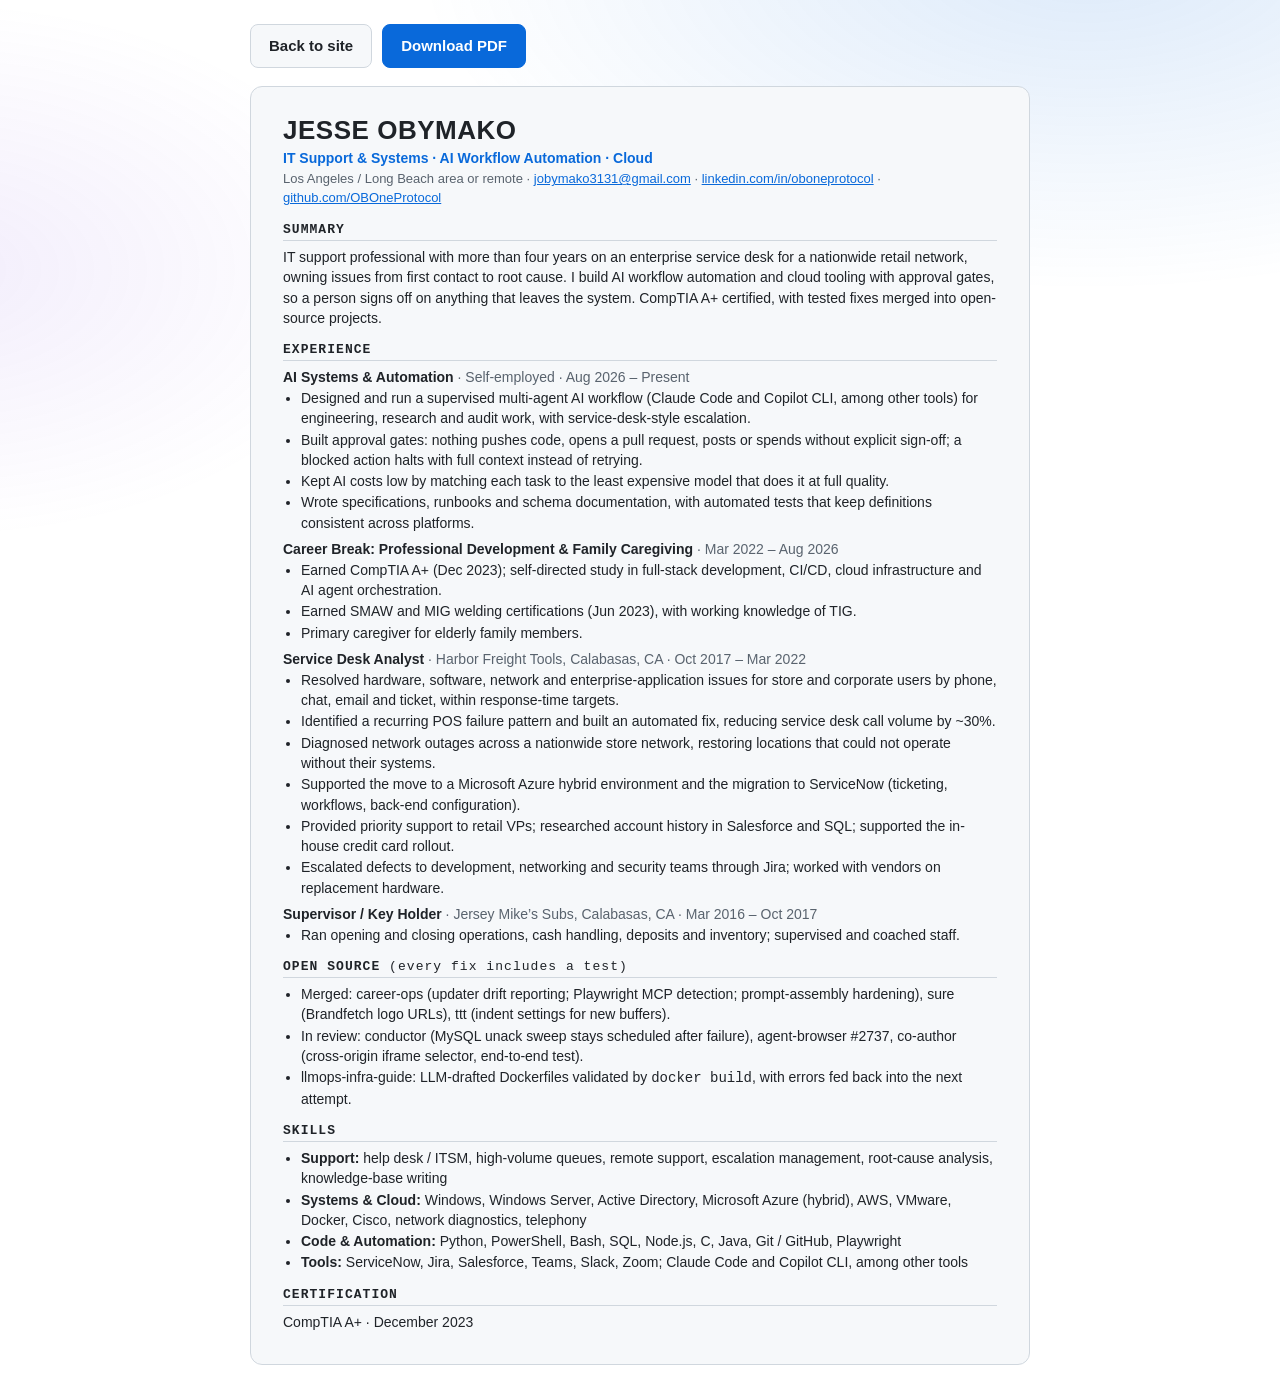
<file: resume.html>
<!DOCTYPE html>
<html lang="en" data-theme="dark">
<head>
<meta charset="utf-8"><meta name="viewport" content="width=device-width,initial-scale=1">
<link rel="icon" type="image/svg+xml" href="img/favicon.svg">
<script>try{var t=localStorage.getItem("theme");if(!t&&window.matchMedia&&matchMedia("(prefers-color-scheme: light)").matches)t="light";if(t)document.documentElement.setAttribute("data-theme",t)}catch(e){}</script>
<link rel="stylesheet" href="css/style.css">
<title>Jesse Obymako | Resume</title>
<meta name="description" content="Resume: IT support and systems, AI workflow automation and cloud.">
<link rel="canonical" href="https://oboneprotocol.github.io/resume.html">
<link rel="stylesheet" href="css/resume.css">
</head>
<body>
<a class="skip" href="#main">Skip to content</a>
<main id="main" class="rs">
<div class="actions"><a class="btn" href="./">Back to site</a><a class="btn primary" href="resume.pdf" download>Download PDF</a></div>
<article class="paper">
<h1>JESSE OBYMAKO</h1>
<p class="role">IT Support &amp; Systems &middot; AI Workflow Automation &middot; Cloud</p>
<p class="meta">Los Angeles / Long Beach area or remote &middot; <a href="mailto:jobymako3131@gmail.com">jobymako3131@gmail.com</a> &middot; <a href="https://www.linkedin.com/in/oboneprotocol/">linkedin.com/in/oboneprotocol</a> &middot; <a href="https://github.com/OBOneProtocol">github.com/OBOneProtocol</a></p>
<h2>SUMMARY</h2>
<p>IT support professional with more than four years on an enterprise service desk for a nationwide retail network, owning issues from first contact to root cause. I build AI workflow automation and cloud tooling with approval gates, so a person signs off on anything that leaves the system. CompTIA A+ certified, with tested fixes merged into open-source projects.</p>
<h2>EXPERIENCE</h2>
<h3>AI Systems &amp; Automation <span>&middot; Self-employed &middot; Aug 2026 &ndash; Present</span></h3>
<ul>
<li>Designed and run a supervised multi-agent AI workflow (Claude Code and Copilot CLI, among other tools) for engineering, research and audit work, with service-desk-style escalation.</li>
<li>Built approval gates: nothing pushes code, opens a pull request, posts or spends without explicit sign-off; a blocked action halts with full context instead of retrying.</li>
<li>Kept AI costs low by matching each task to the least expensive model that does it at full quality.</li>
<li>Wrote specifications, runbooks and schema documentation, with automated tests that keep definitions consistent across platforms.</li></ul>
<h3>Career Break: Professional Development &amp; Family Caregiving <span>&middot; Mar 2022 &ndash; Aug 2026</span></h3>
<ul>
<li>Earned CompTIA A+ (Dec 2023); self-directed study in full-stack development, CI/CD, cloud infrastructure and AI agent orchestration.</li>
<li>Earned SMAW and MIG welding certifications (Jun 2023), with working knowledge of TIG.</li>
<li>Primary caregiver for elderly family members.</li></ul>
<h3>Service Desk Analyst <span>&middot; Harbor Freight Tools, Calabasas, CA &middot; Oct 2017 &ndash; Mar 2022</span></h3>
<ul>
<li>Resolved hardware, software, network and enterprise-application issues for store and corporate users by phone, chat, email and ticket, within response-time targets.</li>
<li>Identified a recurring POS failure pattern and built an automated fix, reducing service desk call volume by ~30%.</li>
<li>Diagnosed network outages across a nationwide store network, restoring locations that could not operate without their systems.</li>
<li>Supported the move to a Microsoft Azure hybrid environment and the migration to ServiceNow (ticketing, workflows, back-end configuration).</li>
<li>Provided priority support to retail VPs; researched account history in Salesforce and SQL; supported the in-house credit card rollout.</li>
<li>Escalated defects to development, networking and security teams through Jira; worked with vendors on replacement hardware.</li></ul>
<h3>Supervisor / Key Holder <span>&middot; Jersey Mike&rsquo;s Subs, Calabasas, CA &middot; Mar 2016 &ndash; Oct 2017</span></h3>
<ul><li>Ran opening and closing operations, cash handling, deposits and inventory; supervised and coached staff.</li></ul>
<h2>OPEN SOURCE <span style="font-weight:400">(every fix includes a test)</span></h2>
<ul>
<li>Merged: career-ops (updater drift reporting; Playwright MCP detection; prompt-assembly hardening), sure (Brandfetch logo URLs), ttt (indent settings for new buffers).</li>
<li>In review: conductor (MySQL unack sweep stays scheduled after failure), agent-browser #2737, co-author (cross-origin iframe selector, end-to-end test).</li>
<li>llmops-infra-guide: LLM-drafted Dockerfiles validated by <code>docker build</code>, with errors fed back into the next attempt.</li></ul>
<h2>SKILLS</h2>
<ul>
<li><strong>Support:</strong> help desk / ITSM, high-volume queues, remote support, escalation management, root-cause analysis, knowledge-base writing</li>
<li><strong>Systems &amp; Cloud:</strong> Windows, Windows Server, Active Directory, Microsoft Azure (hybrid), AWS, VMware, Docker, Cisco, network diagnostics, telephony</li>
<li><strong>Code &amp; Automation:</strong> Python, PowerShell, Bash, SQL, Node.js, C, Java, Git / GitHub, Playwright</li>
<li><strong>Tools:</strong> ServiceNow, Jira, Salesforce, Teams, Slack, Zoom; Claude Code and Copilot CLI, among other tools</li></ul>
<h2>CERTIFICATION</h2>
<p>CompTIA A+ &middot; December 2023</p>
</article>
</main>
</body></html>
</file>
<file: css/style.css>
:root{--bg:#0d1117;--card:#161b22;--line:#30363d;--text:#e6edf3;--muted:#9da7b3;--blue:#58a6ff;--green:#3fb950;--purple:#d2a8ff;--red:#f85149;--amber:#d29922;--gatebg:#0d2a17;--shadow:0 8px 24px rgba(1,4,9,.5);--mono:ui-monospace,SFMono-Regular,Menlo,Consolas,"Liberation Mono",monospace;--sans:-apple-system,BlinkMacSystemFont,"Segoe UI",Helvetica,Arial,sans-serif;color-scheme:dark}
:root[data-theme=light]{--bg:#ffffff;--card:#f6f8fa;--line:#d0d7de;--text:#1f2328;--muted:#59636e;--blue:#0969da;--green:#1a7f37;--purple:#8250df;--red:#cf222e;--amber:#9a6700;--gatebg:#dafbe1;--shadow:0 8px 24px rgba(140,149,159,.25);color-scheme:light}
*{box-sizing:border-box}
html{scroll-behavior:smooth;scroll-padding-top:70px}
body{margin:0;background:var(--bg);color:var(--text);font:16px/1.6 var(--sans);overflow-x:hidden}
body::before{content:"";position:fixed;inset:0;z-index:-1;background:radial-gradient(60rem 30rem at 85% -5%,color-mix(in srgb,var(--blue) 14%,transparent),transparent 70%),radial-gradient(40rem 24rem at -5% 30%,color-mix(in srgb,var(--purple) 10%,transparent),transparent 70%)}
a{color:var(--blue)}
a:focus-visible,button:focus-visible{outline:3px solid var(--blue);outline-offset:3px;border-radius:6px}
.skip{position:absolute;left:8px;top:-60px;background:var(--blue);color:#0d1117;padding:8px 14px;border-radius:6px;z-index:100;font-weight:600}
.skip:focus{top:8px}
.wrap{max-width:1040px;margin:0 auto;padding:0 20px}
header.top{position:sticky;top:0;z-index:50;background:color-mix(in srgb,var(--bg) 88%,transparent);backdrop-filter:blur(8px);border-bottom:1px solid var(--line)}
.bar{display:flex;align-items:center;justify-content:space-between;gap:10px;min-height:56px}
.brand{font:700 15px var(--mono);color:var(--text);text-decoration:none;white-space:nowrap}
.brand span{color:var(--blue)}
nav ul{list-style:none;display:flex;gap:2px;margin:0;padding:0;flex-wrap:wrap}
nav a{display:block;color:var(--muted);text-decoration:none;padding:6px 9px;border-radius:6px;font-size:14px}
nav a:hover{color:var(--text);background:var(--card)}
.tools{display:flex;align-items:center;gap:6px}
#theme{background:var(--card);color:var(--text);border:1px solid var(--line);border-radius:8px;width:36px;height:36px;cursor:pointer;font-size:16px}
#theme:hover{border-color:var(--blue)}
@media(max-width:700px){.bar{flex-wrap:wrap;padding:6px 0}nav{order:3;width:100%;overflow-x:auto}nav ul{flex-wrap:nowrap}nav a{padding:6px 8px;font-size:13px;white-space:nowrap}}
section{padding:72px 0 8px}
h1,h2,h3{line-height:1.2;margin:0}
h2{font-size:28px;margin-bottom:8px}
h2::before{content:"## ";color:var(--blue);font-family:var(--mono);font-weight:400}
.lead{color:var(--muted);max-width:68ch;margin:0 0 28px}
.hero{padding:56px 0 24px}
.hero-grid{display:grid;grid-template-columns:1fr 220px;gap:36px;align-items:center}
.eyebrow{font:13px var(--mono);color:var(--green);margin:0 0 14px}
h1{font-size:clamp(32px,6vw,54px);letter-spacing:-.02em}
h1 em{font-style:normal;background:linear-gradient(90deg,var(--blue),var(--purple));-webkit-background-clip:text;background-clip:text;color:transparent}
.sub{color:var(--muted);font-size:18px;max-width:62ch;margin:18px 0 24px}
.term{background:var(--card);border:1px solid var(--line);border-radius:10px;font:14px/1.5 var(--mono);margin:0 0 26px;max-width:560px;overflow:hidden}
.term-h{display:flex;gap:6px;padding:8px 12px;border-bottom:1px solid var(--line)}
.term-h i{width:10px;height:10px;border-radius:50%;background:var(--line)}
.term-h i:nth-child(1){background:var(--red)}.term-h i:nth-child(2){background:var(--amber)}.term-h i:nth-child(3){background:var(--green)}
.term-b{padding:14px 14px;min-height:52px;white-space:pre-wrap;word-break:break-word}
.term .p{color:var(--green)}.term .c{color:var(--muted)}
.caret{display:inline-block;width:8px;height:1.1em;background:var(--text);vertical-align:-2px;margin-left:2px;animation:blink 1s steps(2) infinite}
@keyframes blink{50%{opacity:0}}
.btns{display:flex;flex-wrap:wrap;gap:10px}
.btn{display:inline-block;padding:10px 18px;border-radius:8px;border:1px solid var(--line);background:var(--card);color:var(--text);text-decoration:none;font-weight:600;font-size:15px;transition:transform .2s,border-color .2s,box-shadow .2s}
.btn:hover{transform:translateY(-2px);border-color:var(--blue);box-shadow:var(--shadow)}
.btn.primary{background:var(--blue);border-color:var(--blue);color:#0d1117}
:root[data-theme=light] .btn.primary{color:#fff}
.portrait{width:220px;height:220px;border-radius:50%;border:2px solid var(--line);position:relative;overflow:hidden;box-shadow:0 0 0 6px color-mix(in srgb,var(--blue) 18%,transparent),var(--shadow);background:var(--card)}
.portrait img{width:100%;height:100%;object-fit:cover;object-position:50% 15%;display:block}
.gh img.av{object-fit:cover;background:#000}
.portrait .fallback{position:absolute;inset:0;display:flex;align-items:center;justify-content:center;font:700 64px var(--mono);color:var(--blue);background:var(--card)}
.portrait .fallback[hidden],.portrait img[hidden]{display:none}
@media(max-width:700px){.hero-grid{grid-template-columns:1fr}.portrait{order:-1;width:140px;height:140px}.portrait .fallback{font-size:42px}}
.stats{display:grid;grid-template-columns:repeat(3,1fr);gap:14px}
.card{background:var(--card);border:1px solid var(--line);border-radius:12px;padding:18px 20px;transition:transform .2s,border-color .2s,box-shadow .2s}
.card:hover{transform:translateY(-4px);border-color:var(--blue);box-shadow:var(--shadow)}
.stat .n{font:700 40px var(--mono);color:var(--blue)}
.stat:nth-child(2) .n{color:var(--green)}.stat:nth-child(3) .n{color:var(--amber)}
.stat .l{color:var(--muted);font-size:14px}
.cap{color:var(--muted);font-size:14px;margin:12px 0 0}
#stats-fallback{color:var(--amber);font-family:var(--mono);font-size:14px}
.grid{display:grid;grid-template-columns:repeat(auto-fit,minmax(260px,1fr));gap:14px}
.card h3{font-size:17px;margin-bottom:6px}
.card p{margin:0 0 12px;color:var(--muted);font-size:15px}
.chips{display:flex;flex-wrap:wrap;gap:6px;margin:0 0 12px;padding:0;list-style:none}
.chips li{font:12px var(--mono);padding:2px 9px;border-radius:999px;border:1px solid var(--line);color:var(--muted)}
.chips li.t{color:var(--green);border-color:color-mix(in srgb,var(--green) 50%,var(--line))}
.card .go{font-size:14px;font-weight:600}
.badge{height:20px;vertical-align:middle}
.sub3{font:600 15px var(--mono);margin:28px 0 12px;color:var(--purple)}
.merged-tag{display:inline-block;background:var(--gatebg);color:var(--green);border:1px solid var(--green);border-radius:999px;padding:1px 10px;font-size:12px;margin-left:8px;animation:pulse 2.4s ease-in-out infinite}
@keyframes pulse{50%{box-shadow:0 0 0 5px color-mix(in srgb,var(--green) 22%,transparent)}}
.feat{border-left:4px solid var(--blue)}
.flow{background:var(--card);border:1px solid var(--line);border-radius:14px;padding:10px;margin:0 0 10px}
.flow svg{display:block;width:100%;height:auto}
.fl-t{fill:var(--text);font:600 13px var(--sans)}.fl-s{fill:var(--muted);font:12px var(--sans)}
.fl-box{fill:var(--card);stroke:var(--line);stroke-width:1.5}.fl-bg{fill:var(--bg);stroke:var(--line)}
.fl-ln{fill:none;stroke:var(--line);stroke-width:1.5}
.sigb circle:nth-child(1){fill:var(--blue)}.sigb circle:nth-child(2){fill:var(--blue)}
.sig{opacity:0}
.sigg circle{fill:var(--green)}
.gate{fill:var(--gatebg);stroke:var(--green);animation:glow 1.8s ease-in-out infinite}
@keyframes glow{0%,100%{stroke-opacity:.45;stroke-width:1.5}50%{stroke-opacity:1;stroke-width:3}}
.timeline{border-left:2px solid var(--line);margin-left:6px;padding-left:24px}
.job{position:relative;margin-bottom:28px}
.job::before{content:"";position:absolute;left:-32px;top:6px;width:14px;height:14px;border-radius:50%;background:var(--bg);border:3px solid var(--blue)}
.job h3{font-size:18px}.job .when{font:13px var(--mono);color:var(--muted);margin:2px 0 8px}
.job ul{margin:0;padding-left:20px;color:var(--muted)}.job li{margin-bottom:5px}
.job li strong,.job h3 span{color:var(--text)}
.cert{display:inline-block;margin-top:14px;border-color:var(--green)}
.contact{text-align:center;padding:72px 0 40px}
.contact h2::before{content:""}
.contact .lead{margin:0 auto 24px}.contact .btns{justify-content:center}
.gh{display:flex;gap:18px;align-items:center;margin-top:26px;flex-wrap:wrap}
.gh img.av{width:72px;height:72px;border-radius:50%;border:2px solid var(--line)}
.snake{margin-top:20px;border:1px solid var(--line);border-radius:12px;padding:8px;background:var(--card);overflow-x:auto}
.snake img{display:block;width:100%;min-width:560px;height:auto}
footer{border-top:1px solid var(--line);color:var(--muted);font-size:14px;padding:24px 0;text-align:center}
.rv{opacity:0;transform:translateY(22px);transition:opacity .6s ease,transform .6s ease}
.rv.in{opacity:1;transform:none}
.js-off .rv{opacity:1;transform:none}
@media(max-width:700px){.stats{grid-template-columns:1fr}}
@media(prefers-reduced-motion:reduce){*,*::before,*::after{animation:none!important;transition:none!important;scroll-behavior:auto!important}.rv{opacity:1;transform:none}.sig{display:none}.caret{display:none}}
/* resume + 404 */
.nf{min-height:80vh;display:flex;flex-direction:column;justify-content:center;align-items:flex-start}
</file>
<file: css/resume.css>
.rs{max-width:820px;margin:24px auto;padding:0 20px;font-size:14px;line-height:1.45}
.rs .actions{display:flex;gap:10px;margin-bottom:18px;flex-wrap:wrap}
.paper{background:var(--card);border:1px solid var(--line);border-radius:12px;padding:28px 32px}
.paper h1{font-size:26px;letter-spacing:.02em}
.paper .role{color:var(--blue);font-weight:600;margin:2px 0}
.paper .meta{color:var(--muted);font-size:13px;margin:0 0 6px}
.paper h2{font:700 13px var(--mono);letter-spacing:.08em;border-bottom:1px solid var(--line);padding-bottom:3px;margin:14px 0 6px}
.paper h2::before{content:""}
.paper h3{font-size:14px;margin:8px 0 2px}.paper h3 span{font-weight:400;color:var(--muted)}
.paper ul{margin:2px 0 4px;padding-left:18px}.paper li{margin-bottom:1px}
.paper p{margin:0 0 4px}
@media print{
@page{size:Letter;margin:.4in}
:root,:root[data-theme=light],:root[data-theme=dark]{--bg:#fff;--card:#fff;--line:#999;--text:#000;--muted:#222;--blue:#000}
html,body{background:#fff!important;color:#000;font-size:10pt}
body::before{display:none}
.skip,.actions,header.top{display:none!important}
*{animation:none!important;transition:none!important}
.rs{margin:0;padding:0;font-size:9.2pt;line-height:1.28;max-width:none}
.paper{border:0;padding:0;border-radius:0;box-shadow:none}
.paper h1{font-size:19pt}
.paper h2{margin:7px 0 3px;font-size:9pt}
.paper h3{margin:4px 0 1px;font-size:9.5pt}
.paper .role,.paper .meta,.paper a{color:#000;text-decoration:none}
.paper li{margin-bottom:0}
}
</file>
